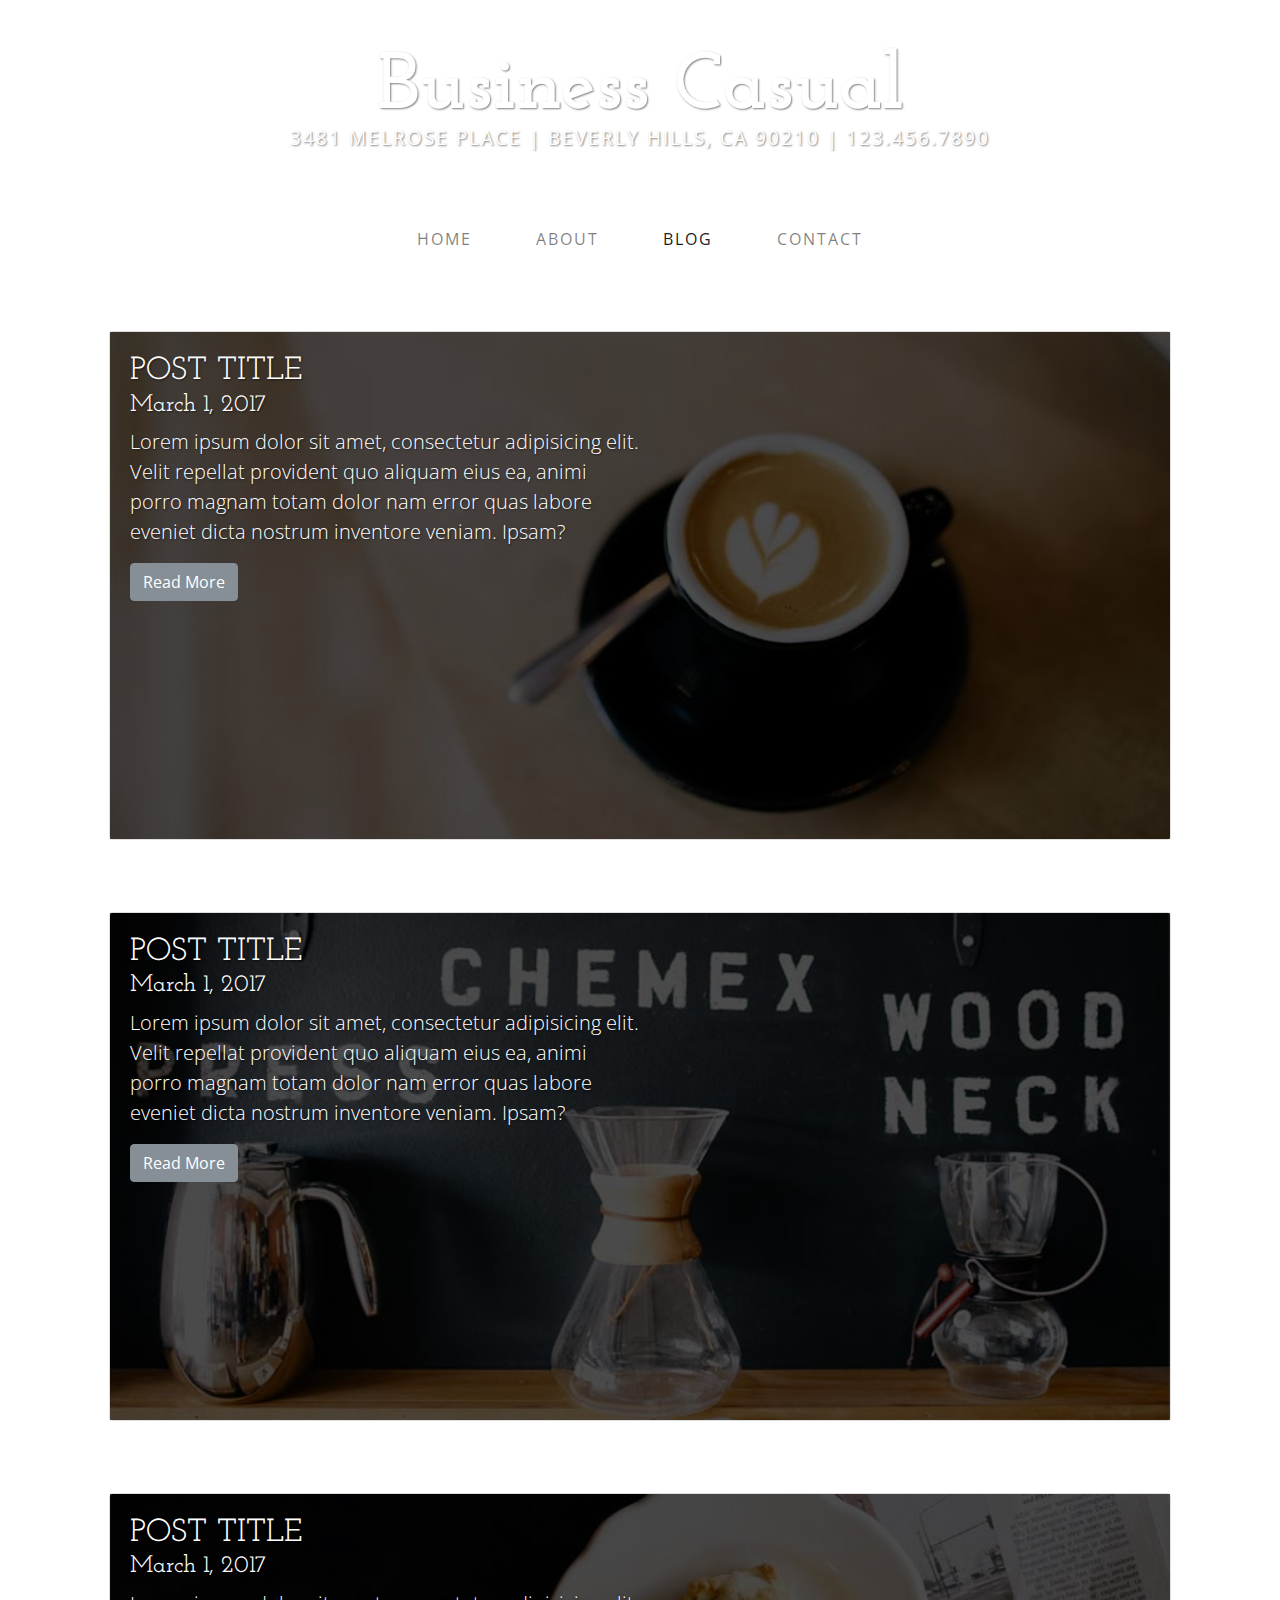
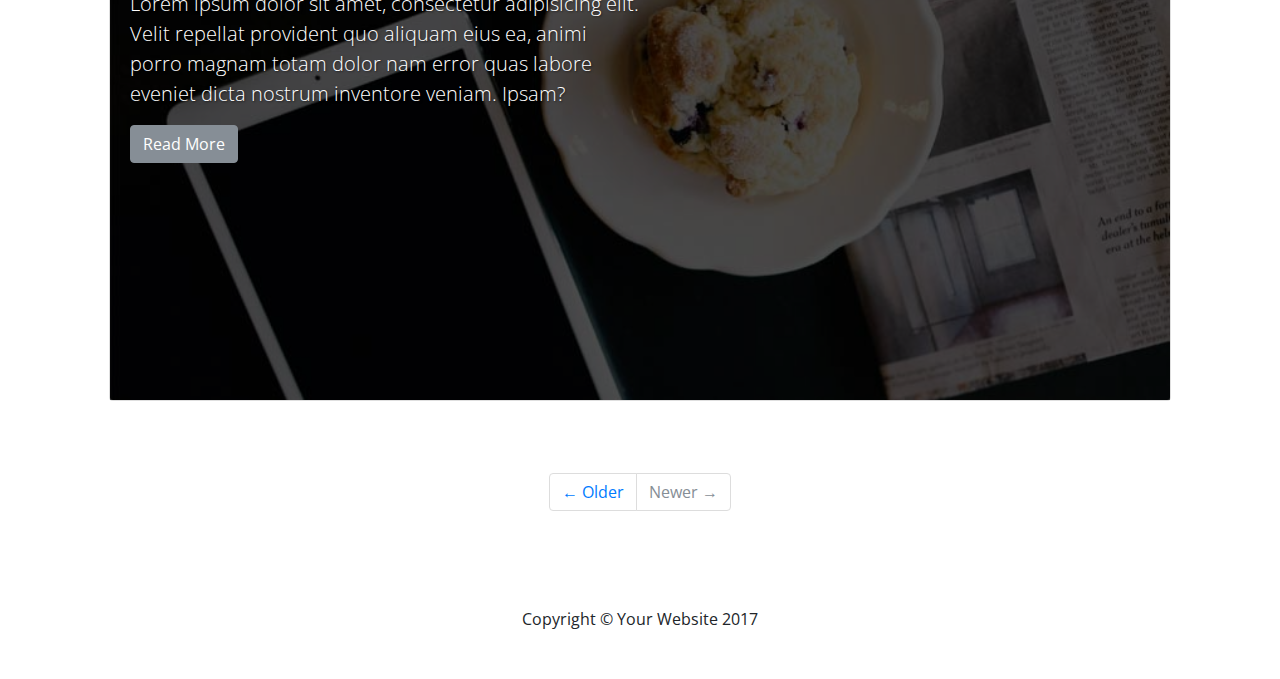
<file: blog.html>
<!DOCTYPE html>
<html lang="en">

  <head>

    <meta charset="utf-8">
    <meta name="viewport" content="width=device-width, initial-scale=1, shrink-to-fit=no">
    <meta name="description" content="">
    <meta name="author" content="">

    <title>Business Casual - Start Bootstrap Theme</title>

    <!-- Bootstrap core CSS -->
    <link href="vendor/bootstrap/css/bootstrap.min.css" rel="stylesheet">

    <!-- Custom fonts for this template -->
    <link href="https://fonts.googleapis.com/css?family=Open+Sans:300italic,400italic,600italic,700italic,800italic,400,300,600,700,800" rel="stylesheet" type="text/css">
    <link href="https://fonts.googleapis.com/css?family=Josefin+Slab:100,300,400,600,700,100italic,300italic,400italic,600italic,700italic" rel="stylesheet" type="text/css">

    <!-- Custom styles for this template -->
    <link href="css/business-casual.css" rel="stylesheet">

  </head>

  <body>

    <div class="tagline-upper text-center text-heading text-shadow text-white mt-5 d-none d-lg-block">Business Casual</div>
    <div class="tagline-lower text-center text-expanded text-shadow text-uppercase text-white mb-5 d-none d-lg-block">3481 Melrose Place | Beverly Hills, CA 90210 | 123.456.7890</div>

    <!-- Navigation -->
    <nav class="navbar navbar-expand-lg navbar-light bg-faded py-lg-4">
      <div class="container">
        <a class="navbar-brand text-uppercase text-expanded font-weight-bold d-lg-none" href="#">Start Bootstrap</a>
        <button class="navbar-toggler" type="button" data-toggle="collapse" data-target="#navbarResponsive" aria-controls="navbarResponsive" aria-expanded="false" aria-label="Toggle navigation">
          <span class="navbar-toggler-icon"></span>
        </button>
        <div class="collapse navbar-collapse" id="navbarResponsive">
          <ul class="navbar-nav mx-auto">
            <li class="nav-item px-lg-4">
              <a class="nav-link text-uppercase text-expanded" href="index.html">Home
                <span class="sr-only">(current)</span>
              </a>
            </li>
            <li class="nav-item px-lg-4">
              <a class="nav-link text-uppercase text-expanded" href="about.html">About</a>
            </li>
            <li class="nav-item active px-lg-4">
              <a class="nav-link text-uppercase text-expanded" href="blog.html">Blog</a>
            </li>
            <li class="nav-item px-lg-4">
              <a class="nav-link text-uppercase text-expanded" href="contact.html">Contact</a>
            </li>
          </ul>
        </div>
      </div>
    </nav>

    <div class="container">

      <div class="bg-faded p-4 my-4">
        <div class="card card-inverse">
          <img class="card-img img-fluid w-100" src="img/slide-1.jpg" alt="">
          <div class="card-img-overlay bg-overlay">
            <h2 class="card-title text-shadow text-white text-uppercase mb-0">Post Title</h2>
            <h4 class="text-shadow text-white">March 1, 2017</h4>
            <p class="lead card-text text-shadow text-white w-50 d-none d-lg-block">Lorem ipsum dolor sit amet, consectetur adipisicing elit. Velit repellat provident quo aliquam eius ea, animi porro magnam totam dolor nam error quas labore eveniet dicta nostrum inventore veniam. Ipsam?</p>
            <a href="#" class="btn btn-secondary">Read More</a>
          </div>
        </div>
      </div>

      <div class="bg-faded p-4 my-4">
        <div class="card card-inverse">
          <img class="card-img img-fluid w-100" src="img/slide-2.jpg" alt="">
          <div class="card-img-overlay bg-overlay">
            <h2 class="card-title text-shadow text-white text-uppercase mb-0">Post Title</h2>
            <h4 class="text-shadow text-white">March 1, 2017</h4>
            <p class="lead card-text text-shadow text-white w-50 d-none d-lg-block">Lorem ipsum dolor sit amet, consectetur adipisicing elit. Velit repellat provident quo aliquam eius ea, animi porro magnam totam dolor nam error quas labore eveniet dicta nostrum inventore veniam. Ipsam?</p>
            <a href="#" class="btn btn-secondary">Read More</a>
          </div>
        </div>
      </div>

      <div class="bg-faded p-4 my-4">
        <div class="card card-inverse">
          <img class="card-img img-fluid w-100" src="img/slide-3.jpg" alt="">
          <div class="card-img-overlay bg-overlay">
            <h2 class="card-title text-shadow text-white text-uppercase mb-0">Post Title</h2>
            <h4 class="text-shadow text-white">March 1, 2017</h4>
            <p class="lead card-text text-shadow text-white w-50 d-none d-lg-block">Lorem ipsum dolor sit amet, consectetur adipisicing elit. Velit repellat provident quo aliquam eius ea, animi porro magnam totam dolor nam error quas labore eveniet dicta nostrum inventore veniam. Ipsam?</p>
            <a href="#" class="btn btn-secondary">Read More</a>
          </div>
        </div>
      </div>

      <!-- Pagination -->
      <div class="bg-faded p-4 my-4">
        <ul class="pagination justify-content-center mb-0">
          <li class="page-item">
            <a class="page-link" href="#">&larr; Older</a>
          </li>
          <li class="page-item disabled">
            <a class="page-link" href="#">Newer &rarr;</a>
          </li>
        </ul>
      </div>

    </div>
    <!-- /.container -->

    <footer class="bg-faded text-center py-5">
      <div class="container">
        <p class="m-0">Copyright &copy; Your Website 2017</p>
      </div>
    </footer>

    <!-- Bootstrap core JavaScript -->
    <script src="vendor/jquery/jquery.min.js"></script>
    <script src="vendor/bootstrap/js/bootstrap.bundle.min.js"></script>

  </body>

</html>
</file>
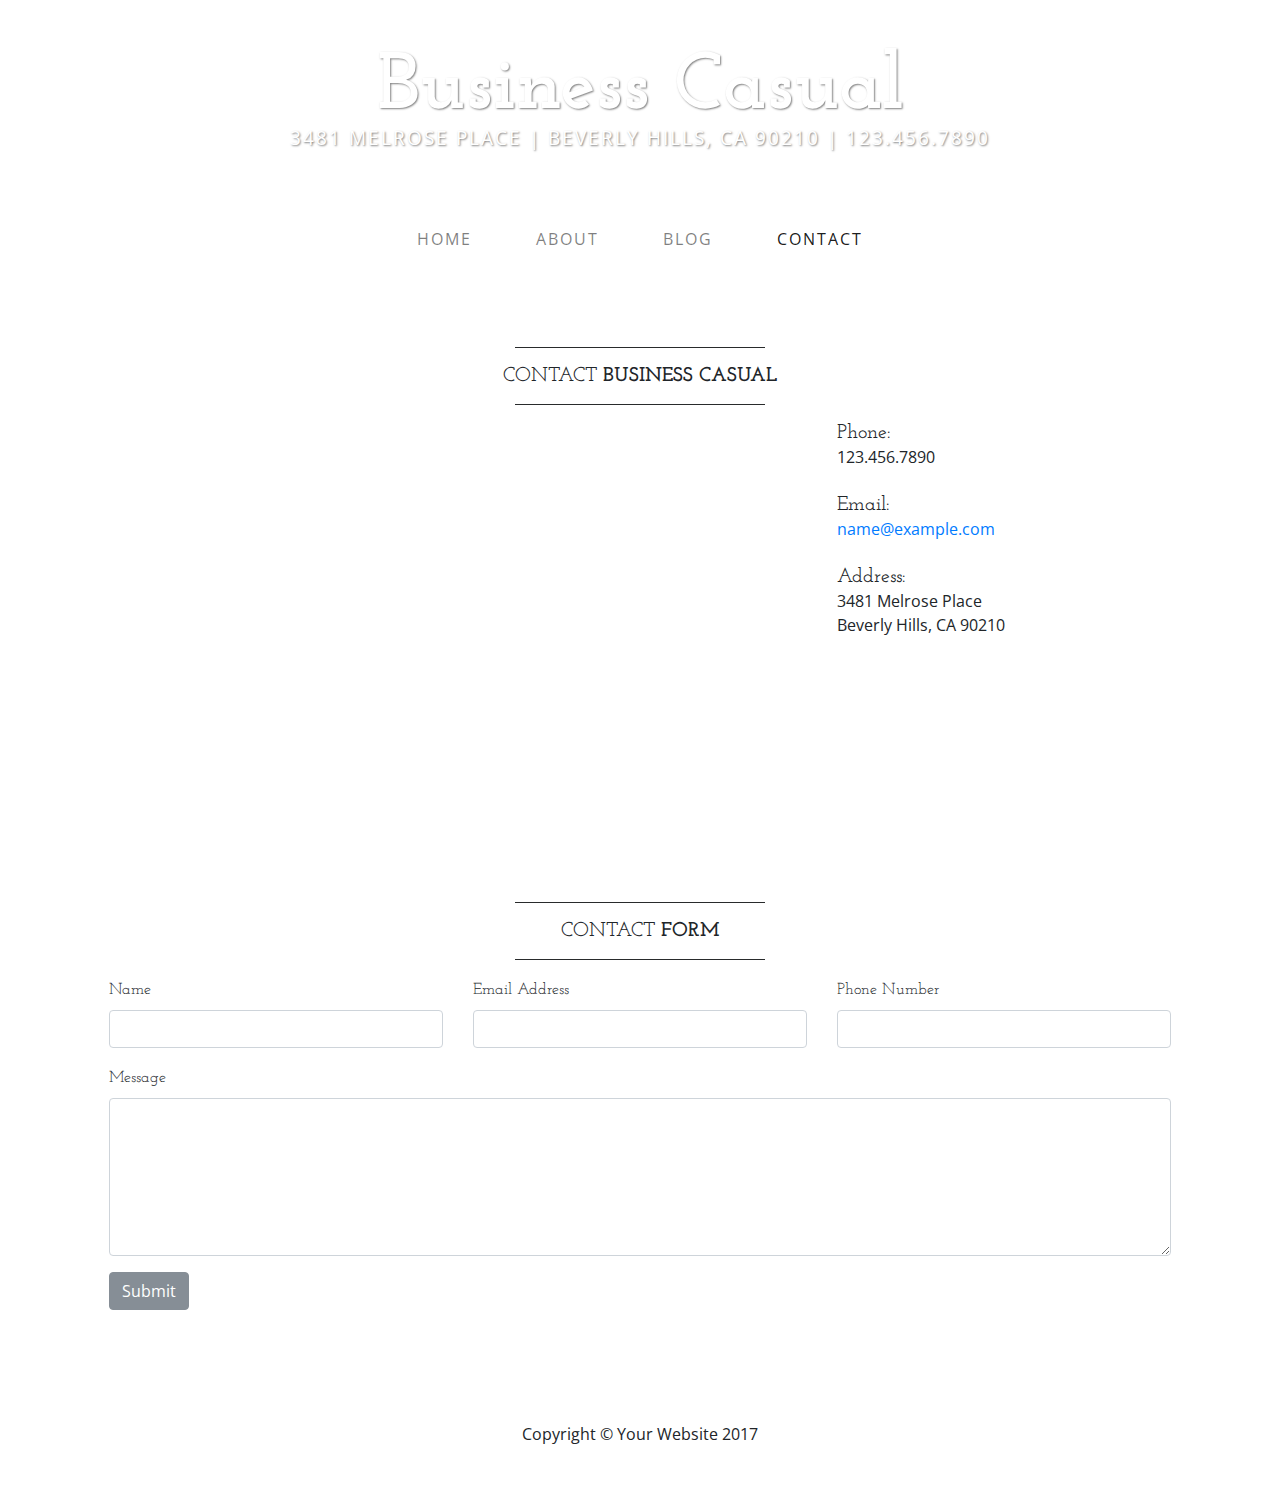
<file: contact.html>
<!DOCTYPE html>
<html lang="en">

  <head>

    <meta charset="utf-8">
    <meta name="viewport" content="width=device-width, initial-scale=1, shrink-to-fit=no">
    <meta name="description" content="">
    <meta name="author" content="">

    <title>Business Casual - Start Bootstrap Theme</title>

    <!-- Bootstrap core CSS -->
    <link href="vendor/bootstrap/css/bootstrap.min.css" rel="stylesheet">

    <!-- Custom fonts for this template -->
    <link href="https://fonts.googleapis.com/css?family=Open+Sans:300italic,400italic,600italic,700italic,800italic,400,300,600,700,800" rel="stylesheet" type="text/css">
    <link href="https://fonts.googleapis.com/css?family=Josefin+Slab:100,300,400,600,700,100italic,300italic,400italic,600italic,700italic" rel="stylesheet" type="text/css">

    <!-- Custom styles for this template -->
    <link href="css/business-casual.css" rel="stylesheet">

  </head>

  <body>

    <div class="tagline-upper text-center text-heading text-shadow text-white mt-5 d-none d-lg-block">Business Casual</div>
    <div class="tagline-lower text-center text-expanded text-shadow text-uppercase text-white mb-5 d-none d-lg-block">3481 Melrose Place | Beverly Hills, CA 90210 | 123.456.7890</div>

    <!-- Navigation -->
    <nav class="navbar navbar-expand-lg navbar-light bg-faded py-lg-4">
      <div class="container">
        <a class="navbar-brand text-uppercase text-expanded font-weight-bold d-lg-none" href="#">Start Bootstrap</a>
        <button class="navbar-toggler" type="button" data-toggle="collapse" data-target="#navbarResponsive" aria-controls="navbarResponsive" aria-expanded="false" aria-label="Toggle navigation">
          <span class="navbar-toggler-icon"></span>
        </button>
        <div class="collapse navbar-collapse" id="navbarResponsive">
          <ul class="navbar-nav mx-auto">
            <li class="nav-item px-lg-4">
              <a class="nav-link text-uppercase text-expanded" href="index.html">Home
                <span class="sr-only">(current)</span>
              </a>
            </li>
            <li class="nav-item px-lg-4">
              <a class="nav-link text-uppercase text-expanded" href="about.html">About</a>
            </li>
            <li class="nav-item px-lg-4">
              <a class="nav-link text-uppercase text-expanded" href="blog.html">Blog</a>
            </li>
            <li class="nav-item active px-lg-4">
              <a class="nav-link text-uppercase text-expanded" href="contact.html">Contact</a>
            </li>
          </ul>
        </div>
      </div>
    </nav>

    <div class="container">

      <div class="bg-faded p-4 my-4">
        <hr class="divider">
        <h2 class="text-center text-lg text-uppercase my-0">Contact
          <strong>Business Casual</strong>
        </h2>
        <hr class="divider">
        <div class="row">
          <div class="col-lg-8">
            <div class="embed-responsive embed-responsive-16by9 map-container mb-4 mb-lg-0">
              <iframe frameborder="0" scrolling="no" marginheight="0" marginwidth="0" src="http://maps.google.com/maps?hl=en&amp;ie=UTF8&amp;ll=37.0625,-95.677068&amp;spn=56.506174,79.013672&amp;t=m&amp;z=4&amp;output=embed"></iframe>
            </div>
          </div>
          <div class="col-lg-4">
            <h5 class="mb-0">Phone:</h5>
            <div class="mb-4">123.456.7890</div>
            <h5 class="mb-0">Email:</h5>
            <div class="mb-4">
              <a href="mailto:name@example.com">name@example.com</a>
            </div>
            <h5 class="mb-0">Address:</h5>
            <div class="mb-4">
              3481 Melrose Place
              <br>
              Beverly Hills, CA 90210
            </div>
          </div>
        </div>
      </div>

      <div class="bg-faded p-4 my-4">
        <hr class="divider">
        <h2 class="text-center text-lg text-uppercase my-0">Contact
          <strong>Form</strong>
        </h2>
        <hr class="divider">
        <form>
          <div class="row">
            <div class="form-group col-lg-4">
              <label class="text-heading">Name</label>
              <input type="text" class="form-control">
            </div>
            <div class="form-group col-lg-4">
              <label class="text-heading">Email Address</label>
              <input type="email" class="form-control">
            </div>
            <div class="form-group col-lg-4">
              <label class="text-heading">Phone Number</label>
              <input type="tel" class="form-control">
            </div>
            <div class="clearfix"></div>
            <div class="form-group col-lg-12">
              <label class="text-heading">Message</label>
              <textarea class="form-control" rows="6"></textarea>
            </div>
            <div class="form-group col-lg-12">
              <button type="submit" class="btn btn-secondary">Submit</button>
            </div>
          </div>
        </form>
      </div>

    </div>
    <!-- /.container -->

    <footer class="bg-faded text-center py-5">
      <div class="container">
        <p class="m-0">Copyright &copy; Your Website 2017</p>
      </div>
    </footer>

    <!-- Bootstrap core JavaScript -->
    <script src="vendor/jquery/jquery.min.js"></script>
    <script src="vendor/bootstrap/js/bootstrap.bundle.min.js"></script>

    <!-- Zoom when clicked function for Google Map -->
    <script>
      $('.map-container').click(function () {
        $(this).find('iframe').addClass('clicked')
      }).mouseleave(function () {
        $(this).find('iframe').removeClass('clicked')
      });
    </script>

  </body>

</html>
</file>
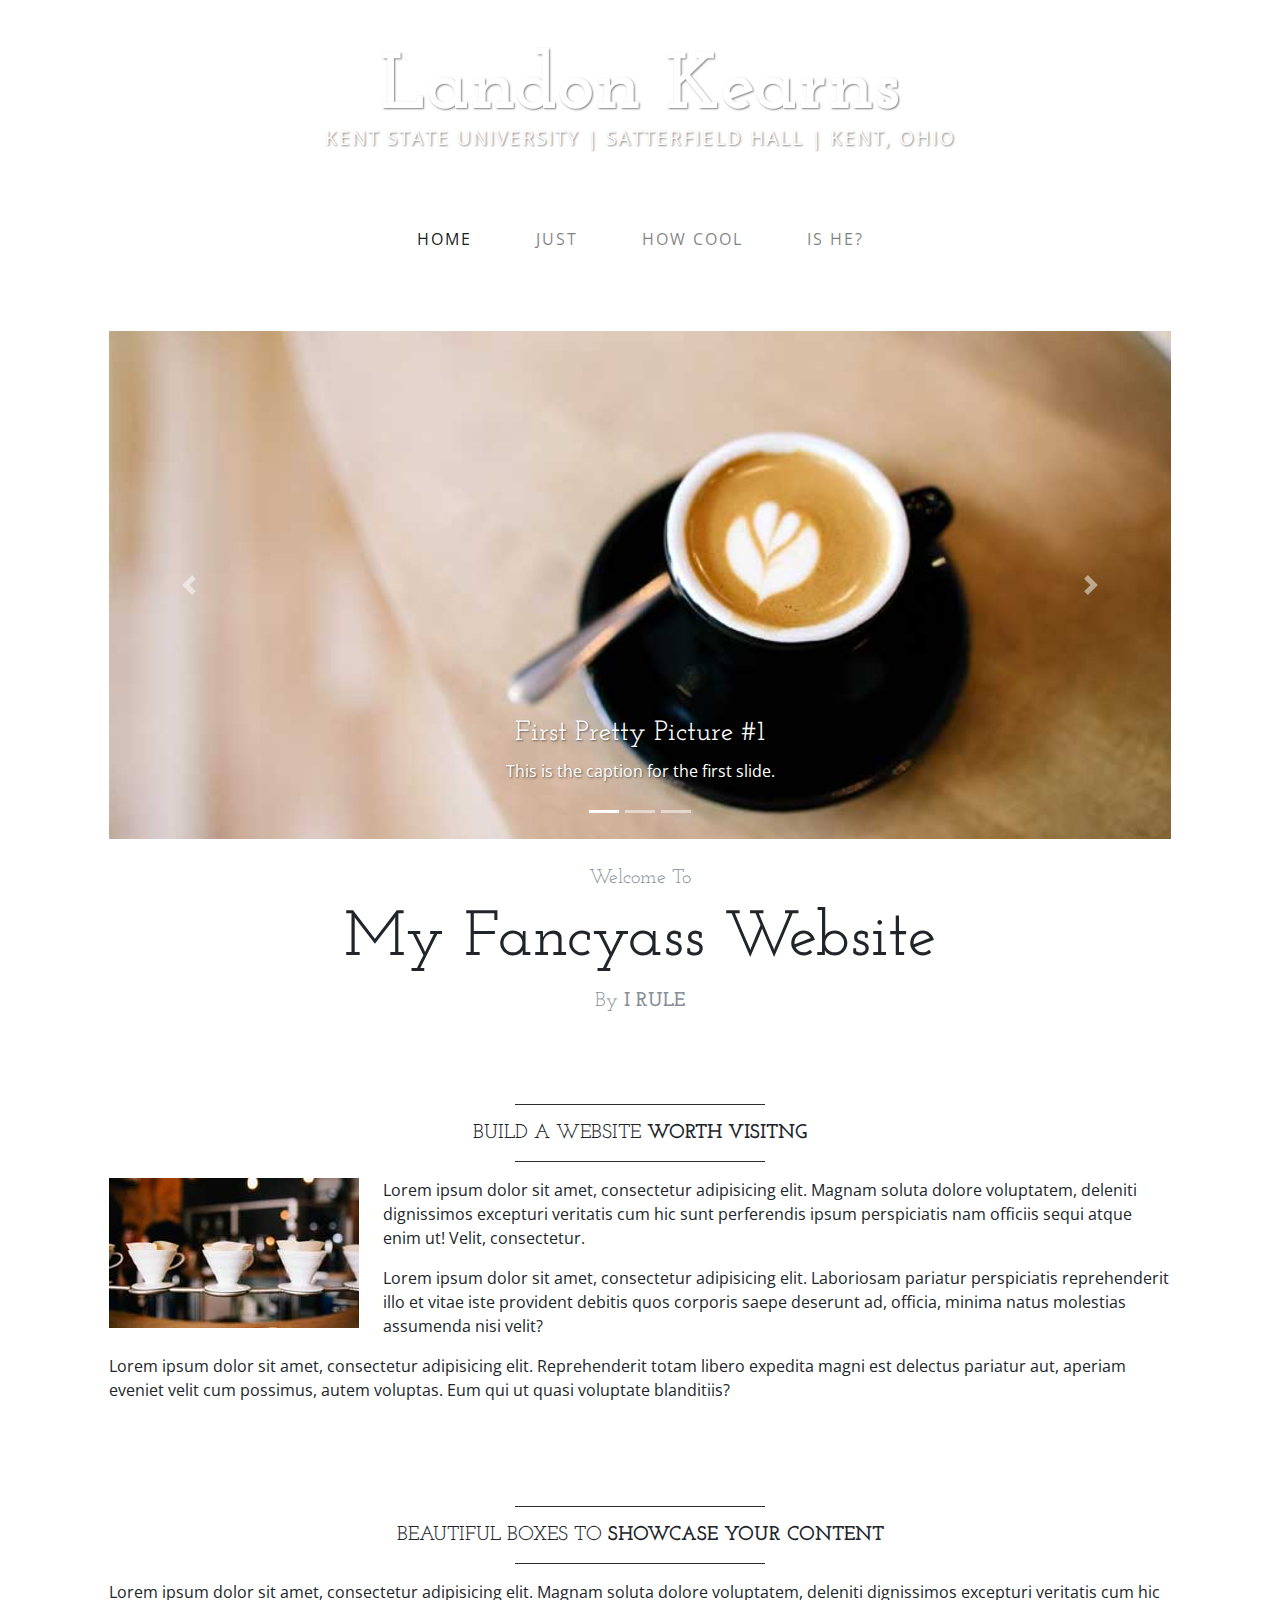
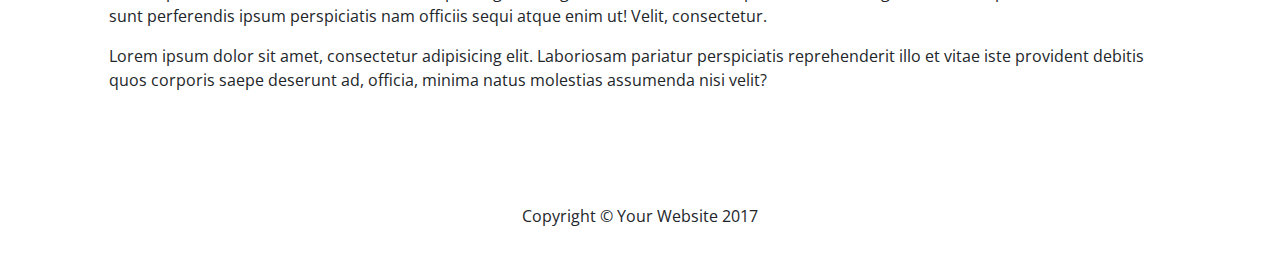
<file: index_old.html>
<!DOCTYPE html>
<html lang="en">

  <head>

    <meta charset="utf-8">
    <meta name="viewport" content="width=device-width, initial-scale=1, shrink-to-fit=no">
    <meta name="description" content="">
    <meta name="author" content="">

    <title>Business Casual - Start Bootstrap Theme</title>

    <!-- Bootstrap core CSS -->
    <link href="vendor/bootstrap/css/bootstrap.min.css" rel="stylesheet">

    <!-- Custom fonts for this template -->
    <link href="https://fonts.googleapis.com/css?family=Open+Sans:300italic,400italic,600italic,700italic,800italic,400,300,600,700,800" rel="stylesheet" type="text/css">
    <link href="https://fonts.googleapis.com/css?family=Josefin+Slab:100,300,400,600,700,100italic,300italic,400italic,600italic,700italic" rel="stylesheet" type="text/css">

    <!-- Custom styles for this template -->
    <link href="css/business-casual.css" rel="stylesheet">

  </head>

  <body>

    <div class="tagline-upper text-center text-heading text-shadow text-white mt-5 d-none d-lg-block">Landon Kearns</div>
    <div class="tagline-lower text-center text-expanded text-shadow text-uppercase text-white mb-5 d-none d-lg-block">Kent State University | Satterfield Hall | Kent, Ohio</div>

    <!-- Navigation -->
    <nav class="navbar navbar-expand-lg navbar-light bg-faded py-lg-4">
      <div class="container">
        <a class="navbar-brand text-uppercase text-expanded font-weight-bold d-lg-none" href="#">What I Do</a>
        <button class="navbar-toggler" type="button" data-toggle="collapse" data-target="#navbarResponsive" aria-controls="navbarResponsive" aria-expanded="false" aria-label="Toggle navigation">
          <span class="navbar-toggler-icon"></span>
        </button>
        <div class="collapse navbar-collapse" id="navbarResponsive">
          <ul class="navbar-nav mx-auto">
            <li class="nav-item active px-lg-4">
              <a class="nav-link text-uppercase text-expanded" href="index.html">Home
                <span class="sr-only">(current)</span>
              </a>
            </li>
            <li class="nav-item px-lg-4">
              <a class="nav-link text-uppercase text-expanded" href="about.html">Just</a>
            </li>
            <li class="nav-item px-lg-4">
              <a class="nav-link text-uppercase text-expanded" href="blog.html">How Cool</a>
            </li>
            <li class="nav-item px-lg-4">
              <a class="nav-link text-uppercase text-expanded" href="contact.html">Is He?</a>
            </li>
          </ul>
        </div>
      </div>
    </nav>

    <div class="container">

      <div class="bg-faded p-4 my-4">
        <!-- Image Carousel -->
        <div id="carouselExampleIndicators" class="carousel slide" data-ride="carousel">
          <ol class="carousel-indicators">
            <li data-target="#carouselExampleIndicators" data-slide-to="0" class="active"></li>
            <li data-target="#carouselExampleIndicators" data-slide-to="1"></li>
            <li data-target="#carouselExampleIndicators" data-slide-to="2"></li>
          </ol>
          <div class="carousel-inner" role="listbox">
            <div class="carousel-item active">
              <img class="d-block img-fluid w-100" src="img/slide-1.jpg" alt="">
              <div class="carousel-caption d-none d-md-block">
                <h3 class="text-shadow">First Pretty Picture #1</h3>
                <p class="text-shadow">This is the caption for the first slide.</p>
              </div>
            </div>
            <div class="carousel-item">
              <img class="d-block img-fluid w-100" src="img/slide-2.jpg" alt="">
              <div class="carousel-caption d-none d-md-block">
                <h3 class="text-shadow">Pretty Picture #2</h3>
                <p class="text-shadow">This is the caption for the second slide.</p>
              </div>
            </div>
            <div class="carousel-item">
              <img class="d-block img-fluid w-100" src="img/slide-3.jpg" alt="">
              <div class="carousel-caption d-none d-md-block">
                <h3 class="text-shadow">Pretty Picture #3</h3>
                <p class="text-shadow">This is the caption for the third slide.</p>
              </div>
            </div>
          </div>
          <a class="carousel-control-prev" href="#carouselExampleIndicators" role="button" data-slide="prev">
            <span class="carousel-control-prev-icon" aria-hidden="true"></span>
            <span class="sr-only">Previous</span>
          </a>
          <a class="carousel-control-next" href="#carouselExampleIndicators" role="button" data-slide="next">
            <span class="carousel-control-next-icon" aria-hidden="true"></span>
            <span class="sr-only">Next</span>
          </a>
        </div>
        <!-- Welcome Message -->
        <div class="text-center mt-4">
          <div class="text-heading text-muted text-lg">Welcome To</div>
          <h1 class="my-2">My Fancyass Website</h1>
          <div class="text-heading text-muted text-lg">By
            <strong>I RULE</strong>
          </div>
        </div>
      </div>

      <div class="bg-faded p-4 my-4">
        <hr class="divider">
        <h2 class="text-center text-lg text-uppercase my-0">Build a website
          <strong>worth visitng</strong>
        </h2>
        <hr class="divider">
        <img class="img-fluid float-left mr-4 d-none d-lg-block" src="img/intro-pic.jpg" alt="">
        <p>Lorem ipsum dolor sit amet, consectetur adipisicing elit. Magnam soluta dolore voluptatem, deleniti dignissimos excepturi veritatis cum hic sunt perferendis ipsum perspiciatis nam officiis sequi atque enim ut! Velit, consectetur.</p>
        <p>Lorem ipsum dolor sit amet, consectetur adipisicing elit. Laboriosam pariatur perspiciatis reprehenderit illo et vitae iste provident debitis quos corporis saepe deserunt ad, officia, minima natus molestias assumenda nisi velit?</p>
        <p>Lorem ipsum dolor sit amet, consectetur adipisicing elit. Reprehenderit totam libero expedita magni est delectus pariatur aut, aperiam eveniet velit cum possimus, autem voluptas. Eum qui ut quasi voluptate blanditiis?</p>
      </div>

      <div class="bg-faded p-4 my-4">
        <hr class="divider">
        <h2 class="text-center text-lg text-uppercase my-0">Beautiful boxes to
          <strong>showcase your content</strong>
        </h2>
        <hr class="divider">
        <p>Lorem ipsum dolor sit amet, consectetur adipisicing elit. Magnam soluta dolore voluptatem, deleniti dignissimos excepturi veritatis cum hic sunt perferendis ipsum perspiciatis nam officiis sequi atque enim ut! Velit, consectetur.</p>
        <p>Lorem ipsum dolor sit amet, consectetur adipisicing elit. Laboriosam pariatur perspiciatis reprehenderit illo et vitae iste provident debitis quos corporis saepe deserunt ad, officia, minima natus molestias assumenda nisi velit?</p>
      </div>

    </div>
    <!-- /.container -->

    <footer class="bg-faded text-center py-5">
      <div class="container">
        <p class="m-0">Copyright &copy; Your Website 2017</p>
      </div>
    </footer>

    <!-- Bootstrap core JavaScript -->
    <script src="vendor/jquery/jquery.min.js"></script>
    <script src="vendor/bootstrap/js/bootstrap.bundle.min.js"></script>

  </body>

</html>
</file>
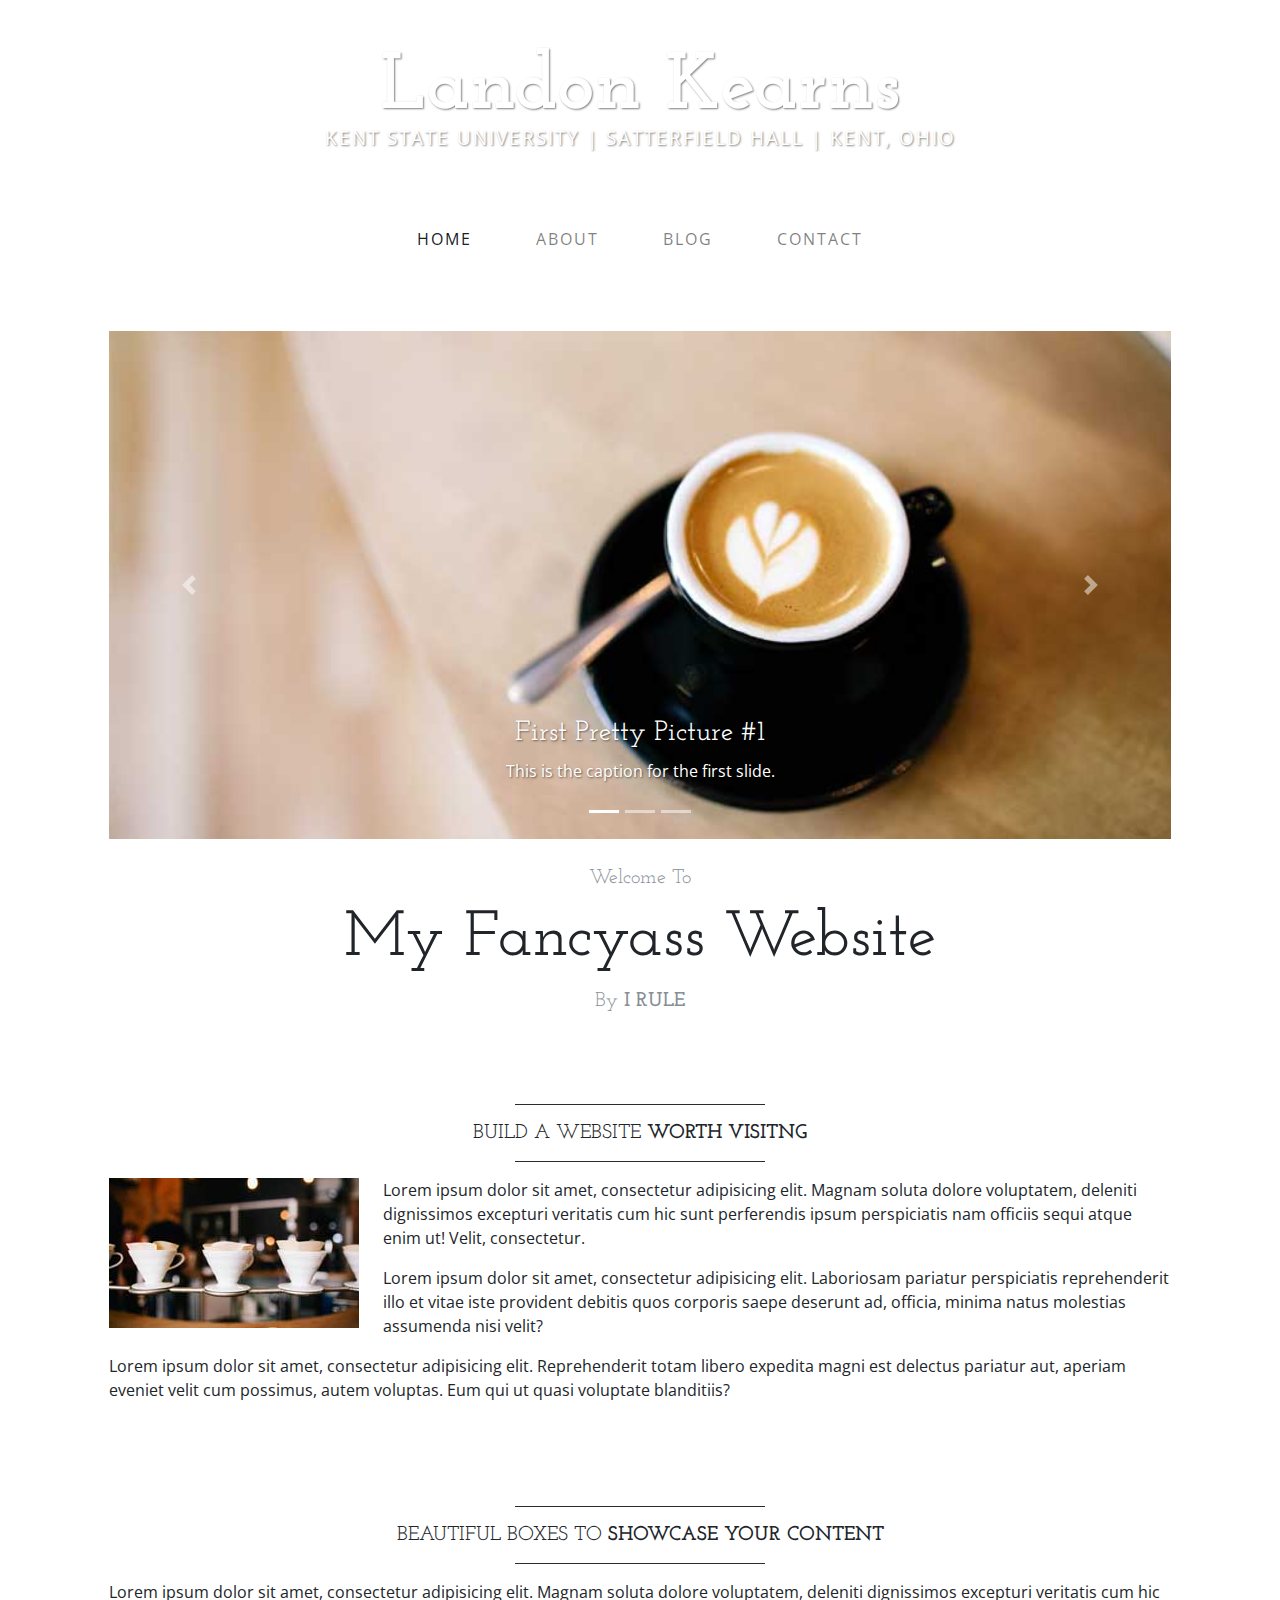
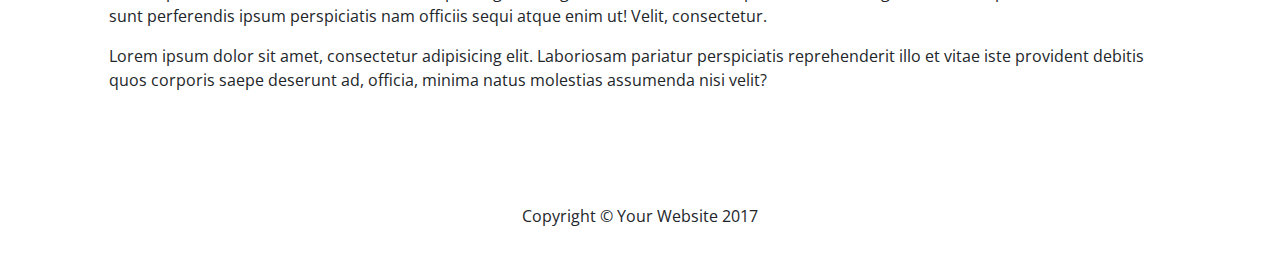
<file: old.html>
<!DOCTYPE html>
<html lang="en">

  <head>

    <meta charset="utf-8">
    <meta name="viewport" content="width=device-width, initial-scale=1, shrink-to-fit=no">
    <meta name="description" content="">
    <meta name="author" content="">

    <title>Business Casual - Start Bootstrap Theme</title>

    <!-- Bootstrap core CSS -->
    <link href="vendor/bootstrap/css/bootstrap.min.css" rel="stylesheet">

    <!-- Custom fonts for this template -->
    <link href="https://fonts.googleapis.com/css?family=Open+Sans:300italic,400italic,600italic,700italic,800italic,400,300,600,700,800" rel="stylesheet" type="text/css">
    <link href="https://fonts.googleapis.com/css?family=Josefin+Slab:100,300,400,600,700,100italic,300italic,400italic,600italic,700italic" rel="stylesheet" type="text/css">

    <!-- Custom styles for this template -->
    <link href="css/business-casual.css" rel="stylesheet">

  </head>

  <body>

    <div class="tagline-upper text-center text-heading text-shadow text-white mt-5 d-none d-lg-block">Landon Kearns</div>
    <div class="tagline-lower text-center text-expanded text-shadow text-uppercase text-white mb-5 d-none d-lg-block">Kent State University | Satterfield Hall | Kent, Ohio</div>

    <!-- Navigation -->
    <nav class="navbar navbar-expand-lg navbar-light bg-faded py-lg-4">
      <div class="container">
        <a class="navbar-brand text-uppercase text-expanded font-weight-bold d-lg-none" href="#">What I Do</a>
        <button class="navbar-toggler" type="button" data-toggle="collapse" data-target="#navbarResponsive" aria-controls="navbarResponsive" aria-expanded="false" aria-label="Toggle navigation">
          <span class="navbar-toggler-icon"></span>
        </button>
        <div class="collapse navbar-collapse" id="navbarResponsive">
          <ul class="navbar-nav mx-auto">
            <li class="nav-item active px-lg-4">
              <a class="nav-link text-uppercase text-expanded" href="index.html">Home
                <span class="sr-only">(current)</span>
              </a>
            </li>
            <li class="nav-item px-lg-4">
              <a class="nav-link text-uppercase text-expanded" href="about.html">About</a>
            </li>
            <li class="nav-item px-lg-4">
              <a class="nav-link text-uppercase text-expanded" href="blog.html">Blog</a>
            </li>
            <li class="nav-item px-lg-4">
              <a class="nav-link text-uppercase text-expanded" href="contact.html">Contact</a>
            </li>
          </ul>
        </div>
      </div>
    </nav>

    <div class="container">

      <div class="bg-faded p-4 my-4">
        <!-- Image Carousel -->
        <div id="carouselExampleIndicators" class="carousel slide" data-ride="carousel">
          <ol class="carousel-indicators">
            <li data-target="#carouselExampleIndicators" data-slide-to="0" class="active"></li>
            <li data-target="#carouselExampleIndicators" data-slide-to="1"></li>
            <li data-target="#carouselExampleIndicators" data-slide-to="2"></li>
          </ol>
          <div class="carousel-inner" role="listbox">
            <div class="carousel-item active">
              <img class="d-block img-fluid w-100" src="img/slide-1.jpg" alt="">
              <div class="carousel-caption d-none d-md-block">
                <h3 class="text-shadow">First Pretty Picture #1</h3>
                <p class="text-shadow">This is the caption for the first slide.</p>
              </div>
            </div>
            <div class="carousel-item">
              <img class="d-block img-fluid w-100" src="img/slide-2.jpg" alt="">
              <div class="carousel-caption d-none d-md-block">
                <h3 class="text-shadow">Pretty Picture #2</h3>
                <p class="text-shadow">This is the caption for the second slide.</p>
              </div>
            </div>
            <div class="carousel-item">
              <img class="d-block img-fluid w-100" src="img/slide-3.jpg" alt="">
              <div class="carousel-caption d-none d-md-block">
                <h3 class="text-shadow">Pretty Picture #3</h3>
                <p class="text-shadow">This is the caption for the third slide.</p>
              </div>
            </div>
          </div>
          <a class="carousel-control-prev" href="#carouselExampleIndicators" role="button" data-slide="prev">
            <span class="carousel-control-prev-icon" aria-hidden="true"></span>
            <span class="sr-only">Previous</span>
          </a>
          <a class="carousel-control-next" href="#carouselExampleIndicators" role="button" data-slide="next">
            <span class="carousel-control-next-icon" aria-hidden="true"></span>
            <span class="sr-only">Next</span>
          </a>
        </div>
        <!-- Welcome Message -->
        <div class="text-center mt-4">
          <div class="text-heading text-muted text-lg">Welcome To</div>
          <h1 class="my-2">My Fancyass Website</h1>
          <div class="text-heading text-muted text-lg">By
            <strong>I RULE</strong>
          </div>
        </div>
      </div>

      <div class="bg-faded p-4 my-4">
        <hr class="divider">
        <h2 class="text-center text-lg text-uppercase my-0">Build a website
          <strong>worth visitng</strong>
        </h2>
        <hr class="divider">
        <img class="img-fluid float-left mr-4 d-none d-lg-block" src="img/intro-pic.jpg" alt="">
        <p>Lorem ipsum dolor sit amet, consectetur adipisicing elit. Magnam soluta dolore voluptatem, deleniti dignissimos excepturi veritatis cum hic sunt perferendis ipsum perspiciatis nam officiis sequi atque enim ut! Velit, consectetur.</p>
        <p>Lorem ipsum dolor sit amet, consectetur adipisicing elit. Laboriosam pariatur perspiciatis reprehenderit illo et vitae iste provident debitis quos corporis saepe deserunt ad, officia, minima natus molestias assumenda nisi velit?</p>
        <p>Lorem ipsum dolor sit amet, consectetur adipisicing elit. Reprehenderit totam libero expedita magni est delectus pariatur aut, aperiam eveniet velit cum possimus, autem voluptas. Eum qui ut quasi voluptate blanditiis?</p>
      </div>

      <div class="bg-faded p-4 my-4">
        <hr class="divider">
        <h2 class="text-center text-lg text-uppercase my-0">Beautiful boxes to
          <strong>showcase your content</strong>
        </h2>
        <hr class="divider">
        <p>Lorem ipsum dolor sit amet, consectetur adipisicing elit. Magnam soluta dolore voluptatem, deleniti dignissimos excepturi veritatis cum hic sunt perferendis ipsum perspiciatis nam officiis sequi atque enim ut! Velit, consectetur.</p>
        <p>Lorem ipsum dolor sit amet, consectetur adipisicing elit. Laboriosam pariatur perspiciatis reprehenderit illo et vitae iste provident debitis quos corporis saepe deserunt ad, officia, minima natus molestias assumenda nisi velit?</p>
      </div>

    </div>
    <!-- /.container -->

    <footer class="bg-faded text-center py-5">
      <div class="container">
        <p class="m-0">Copyright &copy; Your Website 2017</p>
      </div>
    </footer>

    <!-- Bootstrap core JavaScript -->
    <script src="vendor/jquery/jquery.min.js"></script>
    <script src="vendor/bootstrap/js/bootstrap.bundle.min.js"></script>

  </body>

</html>
</file>
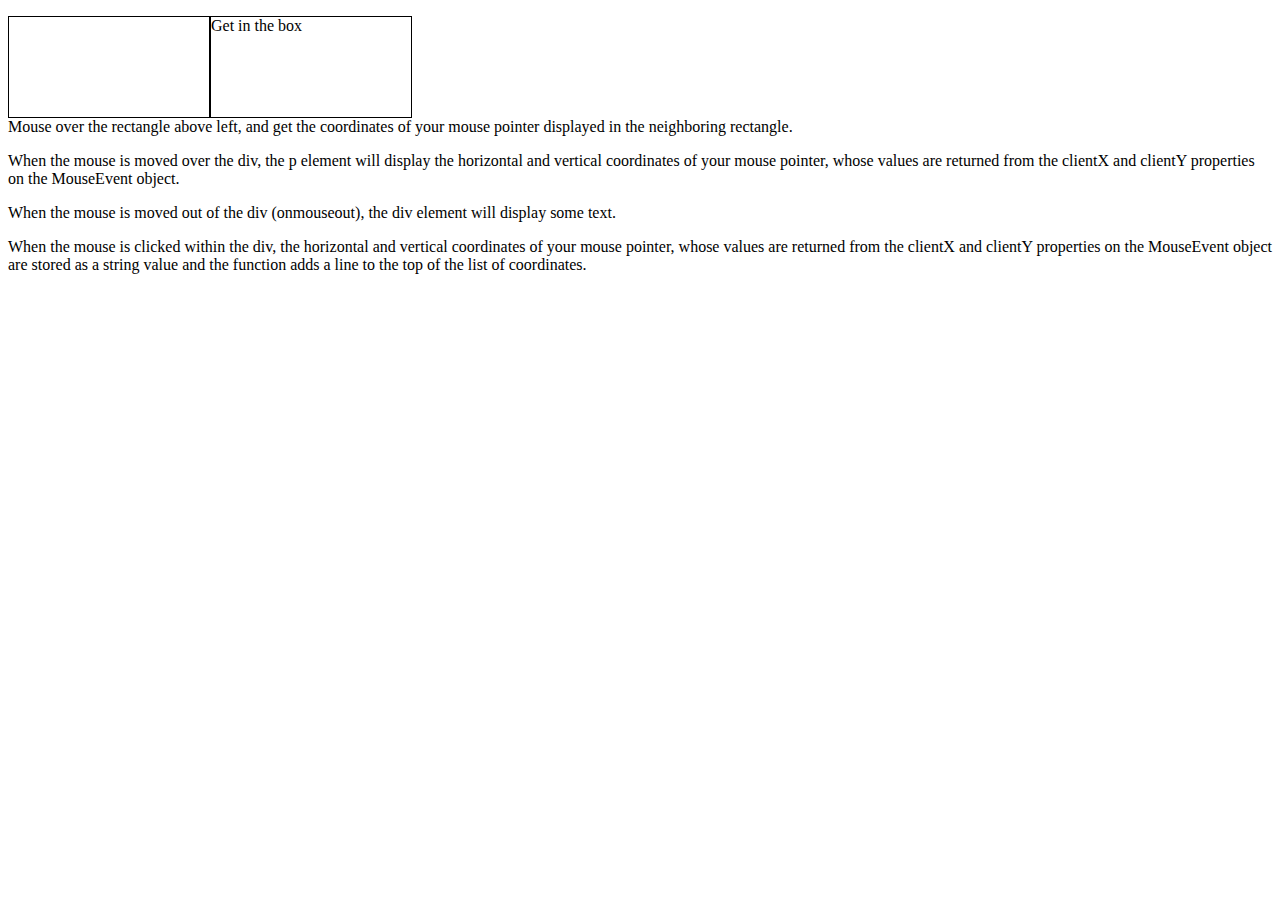
<file: jsstuff/events.html>
<!DOCTYPE html>
<html>
<head>
<style>
div {
  width: 200px;
  height: 100px;
  border: 1px solid black;
    float: left;
}
    p::before {content: "";
        display: table;
        clear: both;}
</style>
</head>
<body>

<!--  create the fist box with all our event listeners (onmousemove, onmouseout, onmouseover, onclick)  -->
<div id="box" onmousemove="coordinates(event)" onmouseout="warnEm()" onclick="addLine(event)" onmouseover="clearBox()"></div>
<div id="coord">Get in the box</div>

<p>Mouse over the rectangle above left, and get the coordinates of your mouse pointer displayed in the neighboring rectangle.</p>

<p>When the mouse is moved over the div, the p element will display the horizontal and vertical coordinates of your mouse pointer, whose values are returned from the clientX and clientY properties on the 
MouseEvent object.</p>
<p>When the mouse is moved out of the div (onmouseout), the div element will display some text.</p>
<p>When the mouse is clicked within the div, the horizontal and vertical coordinates of your mouse pointer, whose values are returned from the clientX and clientY properties on the 
MouseEvent object are stored as a string value and the function adds a line to the top of the list of coordinates.</p>

<section id="demo"></section>

<script>

//  declare and define the coordinates function, where e stands for the event data object being passed with the function call above in the mouseover event listener  //
function coordinates(e) {
    //  set a variable (coor) equal to some html and position data from the event object 'e'  //
  var coor = "<p>Coordinates: (" + e.clientX + "," + e.clientY + ")</p>";
    //  put the value of 'coor' inside the element of ID='coord'  //
  document.getElementById("coord").innerHTML = coor;
}
// declare an empty variable (added)  //
var added = "";

// declare and define the function that captures the coordinates and adds a line to the document  //
function addLine(e) {
 
    // set a variable (added) equal to some html and position data from the event object 'e', then add it to itself  //
    added = "<p>Coordinates: (" + e.clientX + "," + e.clientY + ")</p>" + added;
  
    // put the value of 'added' inside the element of ID='demo' //
    document.getElementById("demo").innerHTML = added;
 }

// declare and define the function that occurs when the mouse moves out of the box  //
function warnEm() {
  document.getElementById("box").innerHTML = "<h2>Get back in<br>the box!</h2>";
}
    
// declare and define the function that occurs when the mouse moves back over the box  //
function clearBox() {
  document.getElementById("box").innerHTML = "";
}
</script>

</body>
</html>
</file>
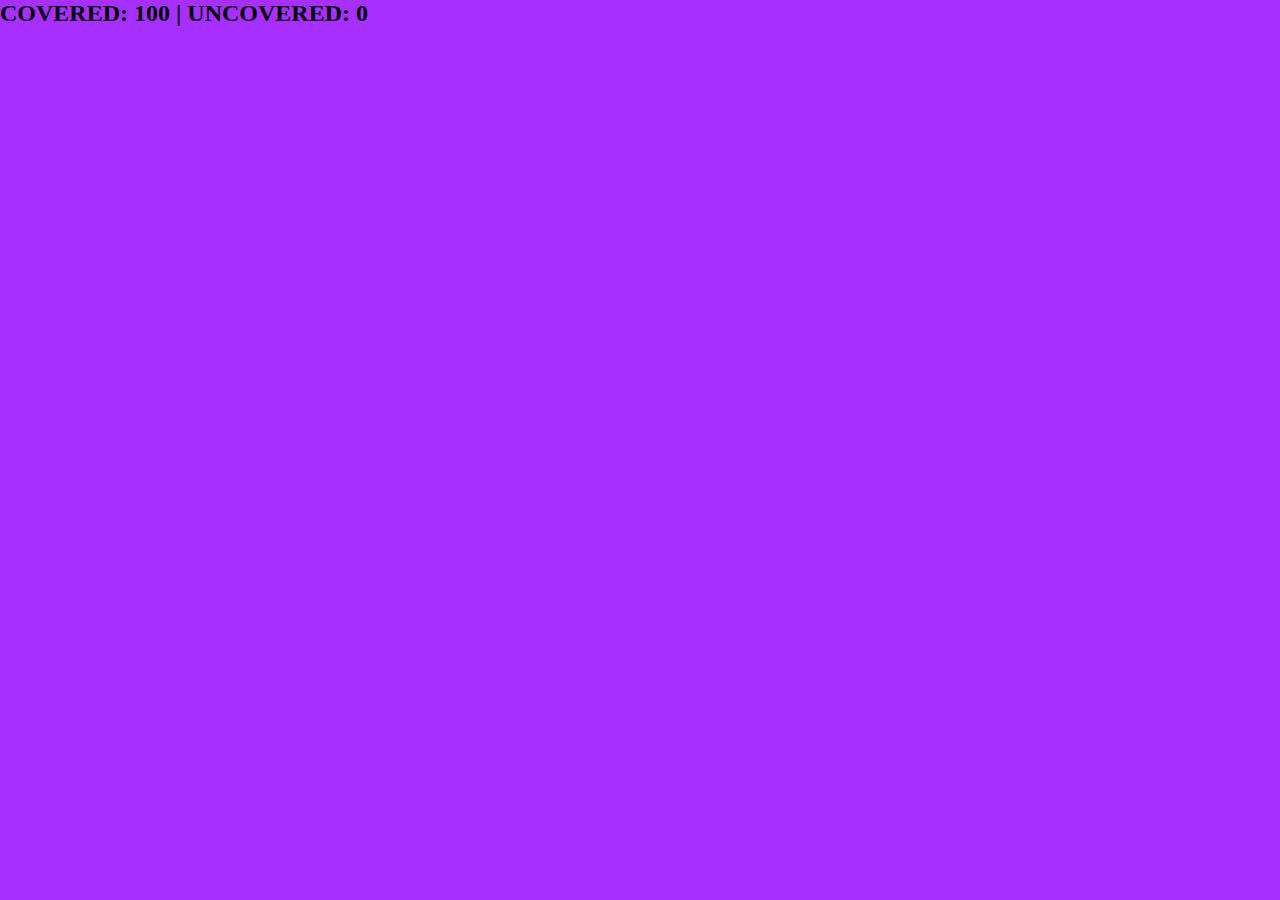
<file: jsstuff/game.html>
<!DOCTYPE html>
<html>
<head>
<meta name="viewport" content="width=device-width, initial-scale=1.0"/>
<title>Untitled Document</title>
<style>
    * {box-sizing: border-box;
        margin: 0;}
    section {
        background-image: url(https://d177aoed03zmjm.cloudfront.net/wp-content/uploads/2017/01/D1.jpg);
        background-size: cover;
        background-repeat: no-repeat;
        background-position: center;
        height: 100vh;
        }
    article {position: absolute;}
    div {width: 10%;
        height: 10vh;
        float: left;
        -webkit-transition: background-color .5s; /* Safari */
        transition: background-color .5s;
        }
    </style>
</head>
<body>
<article><h2>COVERED: <span id="covered">100</span> | UNCOVERED: <span id="uncov">0</span></h2></article>
<section id="bod"></section>
</body>
<script>
    //  create/declare three variables and set their initial values //
    content = "";
    covered = 100;
    uncov = 0;
    
    //  loop this command 100 times to make the html code for the 100 boxes and append each new box to a string variable called content, each box contains an event listener (onmouseover) and function call, onmouseover="flip(this)" //
    for (i = 0; i < 100; i++){
        content = content + '<div id="a'+i+'" onmouseover="flip(this)" style="background-color: rgba(167, 47, 255, 1)"></div>';
        }
    
    //  put the contents from the above loop into the element with ID='bod'  //
    document.getElementById('bod').innerHTML = content;
    
    //  the function to toggle the color of the squares and update the covered and uncov variables //
    function flip(elt) {
        if (document.getElementById(elt.id).style.backgroundColor == 'rgb(167, 47, 255)') {
            document.getElementById(elt.id).style = 'background-color: rgba(167, 47, 255, 0)';
            uncov++;
            covered--;
        }
        else {
            document.getElementById(elt.id).style='background-color: rgb(167, 47, 255)';
            uncov--;
            covered++;
        }
        
    // 
    
    // send the values of uncov and covered to their respective homes in the document //
    document.getElementById('covered').innerHTML = covered;
    document.getElementById('uncov').innerHTML = uncov;
        if (uncov == 100){window.alert ("YOU WON!!")}
    }
</script>
</html>
</file>
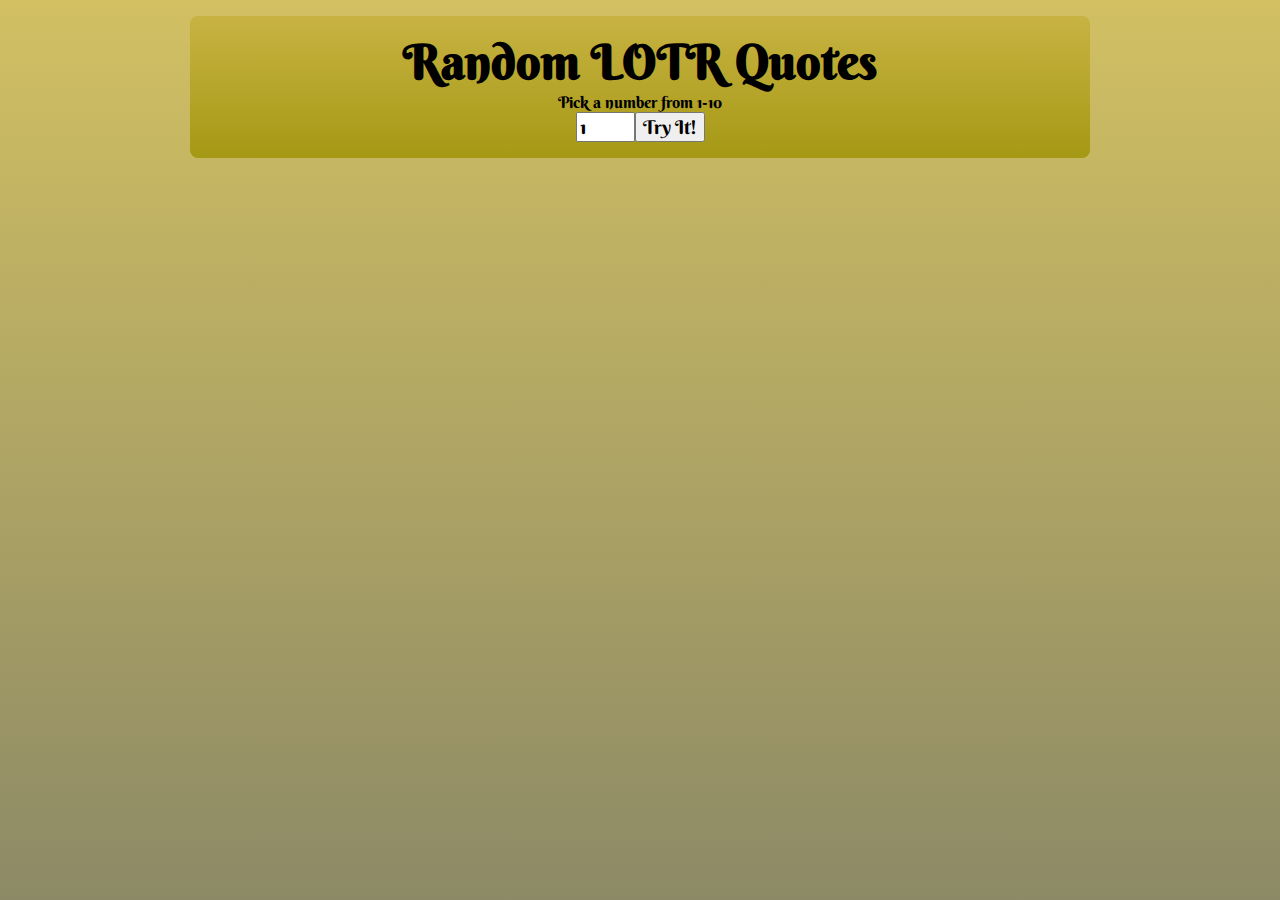
<file: jsstuff/lotr-api.html>
<!DOCTYPE html>
<html>
<head>
<meta charset="UTF-8">
<!-- set up the viewport  -->
<meta name="viewport" content="width=device-width, initial-scale=1.0">
<title>LOTR Quotes</title>
<!-- load the jQuery library from Google -->
<script src="https://ajax.googleapis.com/ajax/libs/jquery/3.4.1/jquery.min.js"></script>
<!-- get some cool fonts -->
<link href="https://fonts.googleapis.com/css?family=Berkshire+Swash|Bilbo&display=swap" rel="stylesheet">
<!-- style the document -->
<style>
    * {box-sizing: border-box;
        margin: 0;}
    h1 {font-size: 3em;}
    h2 {text-align: justify;
        font-family: 'Bilbo', cursive;
        font-size: 2em;}
    h3, h4 {text-align: right;}
    body {width: 80vw;
        max-width: 900px;
        margin: auto;
        padding-top: 1em;
        padding-bottom: 1.5em;
        background-image: linear-gradient(rgba(198, 176, 59, 0.8), rgba(64, 59, 0, 0.6)), url(https://wallpapercave.com/wp/ite36VH.jpg);
        background-position: center;
        background-size: cover;
        background-repeat: repeat-y;
        background-attachment: fixed;
        height: 100vh;
        font-family: 'Berkshire Swash', cursive}
    header {text-align: center;
        background-image: linear-gradient(rgba(198, 176, 59, 0.8), rgba(157, 145, 0, 0.8));
        border-radius: .5em;
        padding: 1em;}
    .col {padding: 1em;
        background-image: linear-gradient(rgba(157, 145, 0, 0.8), rgba(198, 176, 59, 0.8));
        margin-top: 1em;
        border-radius: .5em;}
    input, button {font-family: 'Berkshire Swash', cursive;
        font-size: 1.2em;
        vertical-align: middle;}
    div:last-child {margin-bottom: 1.5em;}
</style>
</head>

<body>
<header><h1>Random LOTR Quotes</h1>
    
<!-- ask for a number and passit to formTake() js function -->
<p>Pick a number from 1-10</p>
    <input id="setNumber" type="number" name="howmany" min="1" max="10" step="1" value="1"><button onClick="formTake()">Try It!</button>
</header>
<section id="quotes">
<!-- this is where the new quote elements will be placed -->
</section>
    
<script>
// what to do when someone clicks the button //
function formTake(){
    removeQuotes();
    
    //  gets the value of the number input in our form, puts it in a variable object called 'input'  //
    var input = document.getElementById("setNumber").value;
    
    //  sends that value to the main function  //
    findaquote(input);
}

// this function clears out any existing quotes //
function removeQuotes(){
    
    //  first it creates an object that contains all the child nodes of the element with ID='quotes'  //
    kill = document.getElementById("quotes").childNodes;
    
    //  then it counts the items in that object  //
    numKill = kill.length;
    
    //  then it runs a loop (number = equal to the number of child objects) to remove the first child object of the element of ID='quotes'  //
    for (let i=0; i<numKill; i++){
        document.getElementById("quotes").removeChild(kill[0]);
        }
    }

//  this function receives a number(max) and returns a random number between 1-max  //
function randomNumber(max){
    return Math.floor((Math.random() * max) + 1);
}
    
//  some pre-fetch rules for sending authentication info in our request header //
$.ajaxSetup({
    beforeSend: function(xhr) {
        xhr.setRequestHeader('Authorization', 'Bearer 90K5l1cVC2O-j90WX4y5');
    }
});
    
//  this is the main function that retrieves quotes from the API, places the data in a new element, and "appends" the new new element into the quotes div  //
function findaquote(n){
    for (let i = 0; i < n; i++){
        //  "n" is the number passed from the formTake function, repeat this whole function "n" number of times  //
        
        //  request and store locally (as the "data" object) the JSON data from our API host  //
        $.getJSON("https://the-one-api.herokuapp.com/v1/quote",function(data){
            // then describe what to do with that JSON data, in this case we're calling our random number function to pick a number that we'll use as the index in data's "docs" array. the docs array is what holds the movie quote, as a value called "dialog" //
            
            //  set a constant "numQuotes" to the number of records present in the docs array  //
            const numQuotes = data.docs.length;
            
            //  send that number to our random number function to get a random number (from 1-numQuotes)  //
            var rnd = randomNumber(numQuotes);
            
            //  make a new constant to hold the value (text) of the quote  //
            const quote = data.docs[rnd].dialog;
            
            //  create a new <div> element and refernce it to a new variable object (line)  //
            var line = document.createElement("div");
            
            //  add the .col class to the div element  //
            line.classList.add("col");
            
            //  create a new <h2> element and reference it to a new variable object (words)  //
            var words = document.createElement("h2");
            
            //  add the text from the quote constant to the "words" h2 element  //
            words.textContent = quote;
            
            //  add the "words" h2 element to the "line" div element  //
            line.appendChild(words);
            
            //  set the 'character' property of the retrieved quote to a "charID" constant  //
            const charID = data.docs[rnd].character;
            
            //  do the same for 'movie' : movieID  //
            const movieID = data.docs[rnd].movie;
            
            //  query the API with the characterID to retrieve "name" value  //
            $.getJSON("https://the-one-api.herokuapp.com/v1/character/"+charID,function(data){
                const name = data.name;
                
                //  create a new <h3> element and reference it to a new variable (who)  //
                var who = document.createElement("h3");
                
                //  put the text from 'name' into the h3 element called 'who'  //
                who.textContent = "-"+name;
                
                //  add the h3 element named 'who' to the div element named 'line'  //
                line.appendChild(who);
                
                //  query the API with the movieID to retrieve 'name' value of movie  //
                $.getJSON("https://the-one-api.herokuapp.com/v1/movie/"+movieID,function(data){
                    const title = data.name;
                
                    //  create a new <h4> element and refernce it to a new variable (what)  //
                    var what = document.createElement("h4");
                
                    //  put the text from 'title' into the h4 element named 'what'  //
                    what.textContent = "("+title+")";
                
                    //  add the h4 element named 'what' to the div element named 'line'  //
                    line.appendChild(what);
                    })
                })
            
            //  add the div element named 'line' as a child to the element with ID='quotes'  //
            document.getElementById("quotes").appendChild(line);
        })
    }
}
</script>
</body>

</html>
</file>
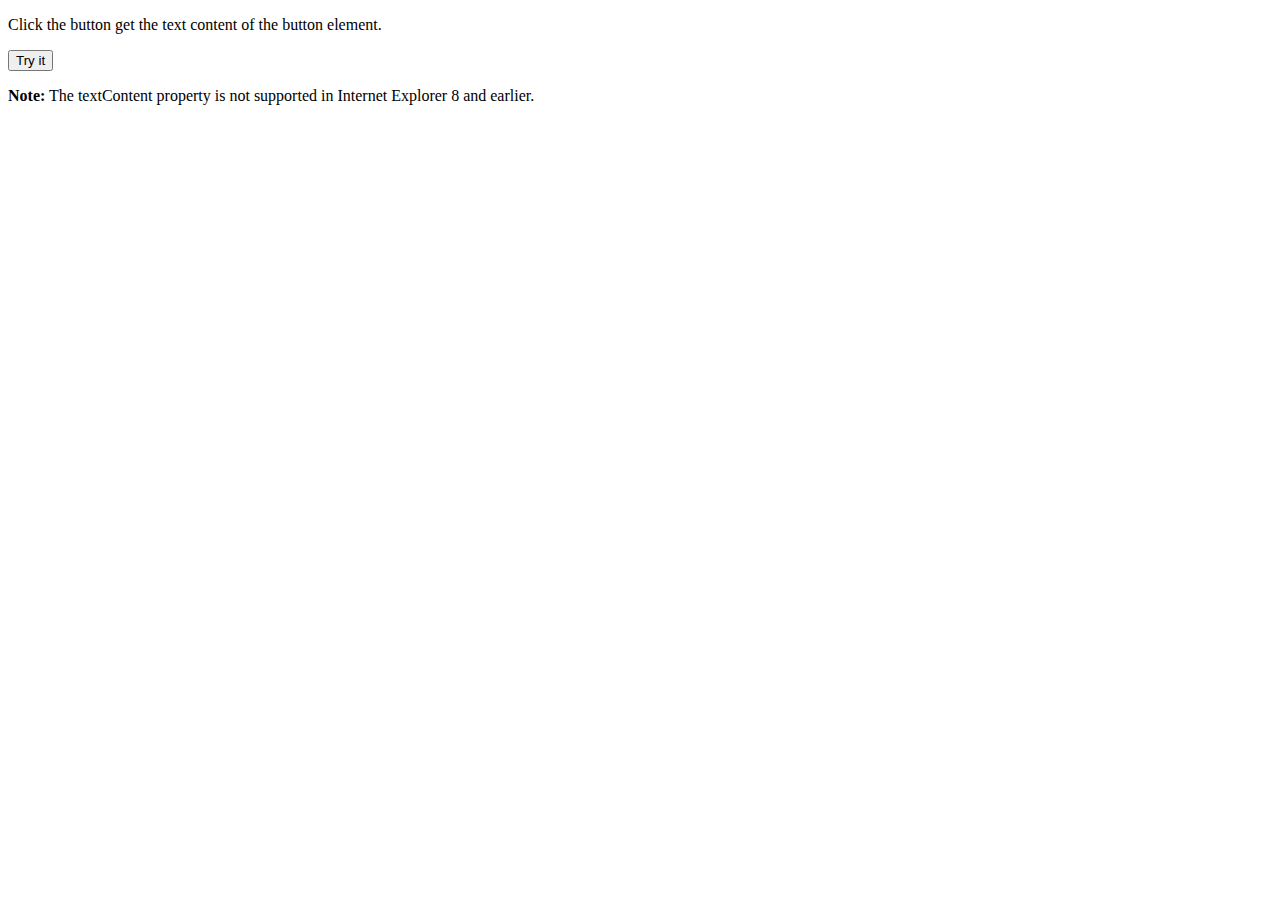
<file: jsstuff/makeElements.html>
<!DOCTYPE html>
<html>
<body>

<p>Click the button get the text content of the button element.</p>
<div id="btns">
<button onclick="myFunction()" id="myBtn">Try it</button>
</div>
<p><strong>Note:</strong> The textContent property is not supported in Internet Explorer 8 and earlier.</p>

<p id="demo"></p>

<script>
function myFunction() {
  var x = document.createElement("button");
  x.textContent = "Don't Try It";
  x.onclick = "";
  document.getElementById("btns").appendChild(x);
}
</script>

</body>
</html>
</file>
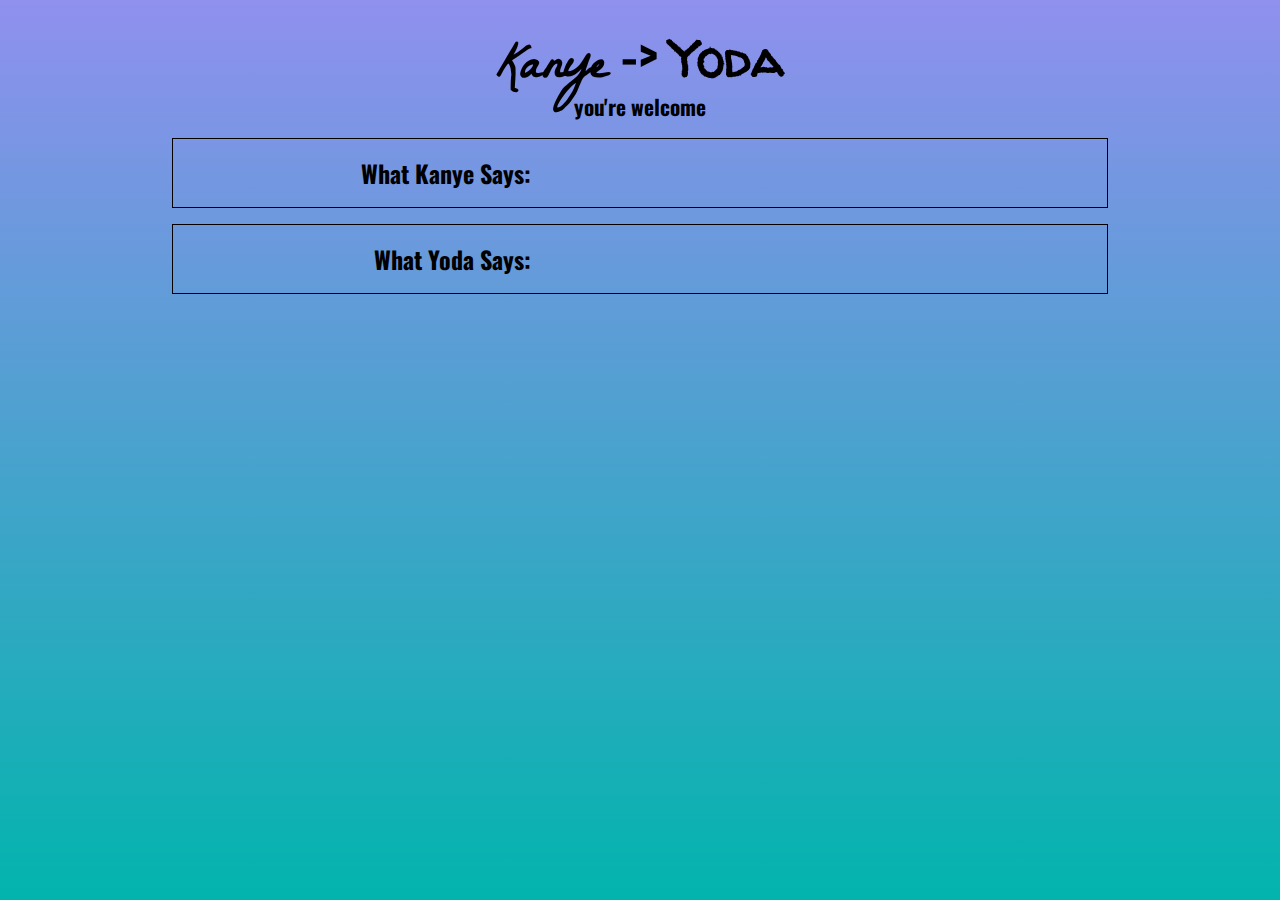
<file: jsstuff/transyoder.html>
<!DOCTYPE html>
<html>
<head>
<script src="https://ajax.googleapis.com/ajax/libs/jquery/3.4.1/jquery.min.js"></script>
<link href="https://fonts.googleapis.com/css?family=La+Belle+Aurore|Pangolin|Oswald|Walter+Turncoat&display=swap" rel="stylesheet">
<meta name="viewport" content="width=device-width, initial-scale=1.0">
<style>
    * {box-sizing: border-box;
        margin: 0;}
    html {}
    header {text-align: center;
        font-size: 1.6em;}
    header h1 {margin-bottom: -0.5em;}
    body {width: 90vw;
        max-width: 1000px;
        margin: auto;
        font-family: Oswald, sans-serif;
        padding: 1em;
        background-image: linear-gradient(#9090ee, #02b4ad);
        background-repeat: no-repeat;
        height: 100vh;}
    .row {border: 1px solid black;
        margin: 1em;}
    .row::after {display: table;
        content: "";
        clear: both;}
    .col {
        float: left;
        padding: 1em;
        }
    .left {width: 40%;
        text-align: right;
        }
    .right {width: 60%;
        text-align: justify;
        }
    .col p {font-size: 1.6em;}
    .kw {font-family: 'La Belle Aurore', cursive;}
    .yd {font-family: 'Walter Turncoat', cursive;}
</style>
</head>
<body>
<header>
    <h1><span class="kw">Kanye</span> -> <span class="yd">Yoda</span></h1>
    <h5>you're welcome</h5>
    </header>
<main>
    <div class="row">
        <div class="col left"><h2>What Kanye Says:</h2></div>
        <div id="msg" class="col right kw"></div>
    </div>
    <div class="row">
        <div class="col left"><h2>What Yoda Says:</h2></div>
        <div id="yod" class="col right yd"></div>
    </div>
</main>

<script>

translate();
    
function translate(){
$.getJSON("https://api.kanye.rest/", function (quote){
    console.log(quote);
    var mess = quote.quote;
    encodedMess = encodeURI(mess);
    console.log(encodedMess);
    document.getElementById("msg").innerHTML = "<p>" + mess + "</p>";
    
//$.getJSON("https://api.funtranslations.com/translate/yoda.json?text="+encodedMess, function (yodish){
    console.log(yodish);
    var yoda = yodish.contents.translated;
    console.log(yoda);
    document.getElementById("yod").innerHTML = "<p>" + yoda + "</p>";
})
// $('.other').append(mess); //


//});
};
</script>

</body>
</html>
</file>
<file: css/business-casual.css>
/*!
 * Start Bootstrap - Business Casual (https://startbootstrap.com/template-overviews/business-casual)
 * Copyright 2013-2017 Start Bootstrap
 * Licensed under MIT (https://github.com/BlackrockDigital/startbootstrap-business-casual/blob/master/LICENSE)
 */

body {
  font-family: "Open Sans", Helvetica, Arial, sans-serif;
  background: url('') no-repeat center center fixed;
  -webkit-background-size: cover;
  -moz-background-size: cover;
  background-size: cover;
  -o-background-size: cover;
}

h1, h2, h3, h4, h5, h6, .text-heading {
  font-family: "Josefin Slab", "Helvetica Neue", Helvetica, Arial, sans-serif;
}

h1 {
  font-size: 4rem;
}

.tagline-upper {
  font-size: 5rem;
  font-weight: 700;
  line-height: 1;
}

.tagline-lower {
  font-size: 1.2rem;
  line-height: 1;
}

.text-expanded {
  letter-spacing: 2px;
}

.text-shadow {
  text-shadow: 1px 1px 2px rgba(0, 0, 0, 0.5);
}

.text-lg {
  font-size: 1.25rem;
}

.bg-faded {
  background-color: rgba(255, 255, 255, 0.9);
}

.bg-overlay {
  background-color: rgba(0, 0, 0, 0.7);
}

hr.divider {
  border-color: #292b2c;
  max-width: 250px;
}

.map-container iframe {
  pointer-events: none;
}

.map-container iframe.clicked {
  pointer-events: auto;
}
video {display: none;}
@media (min-width: 768px){
video {
    display: inline-block;
    }
}
</file>
